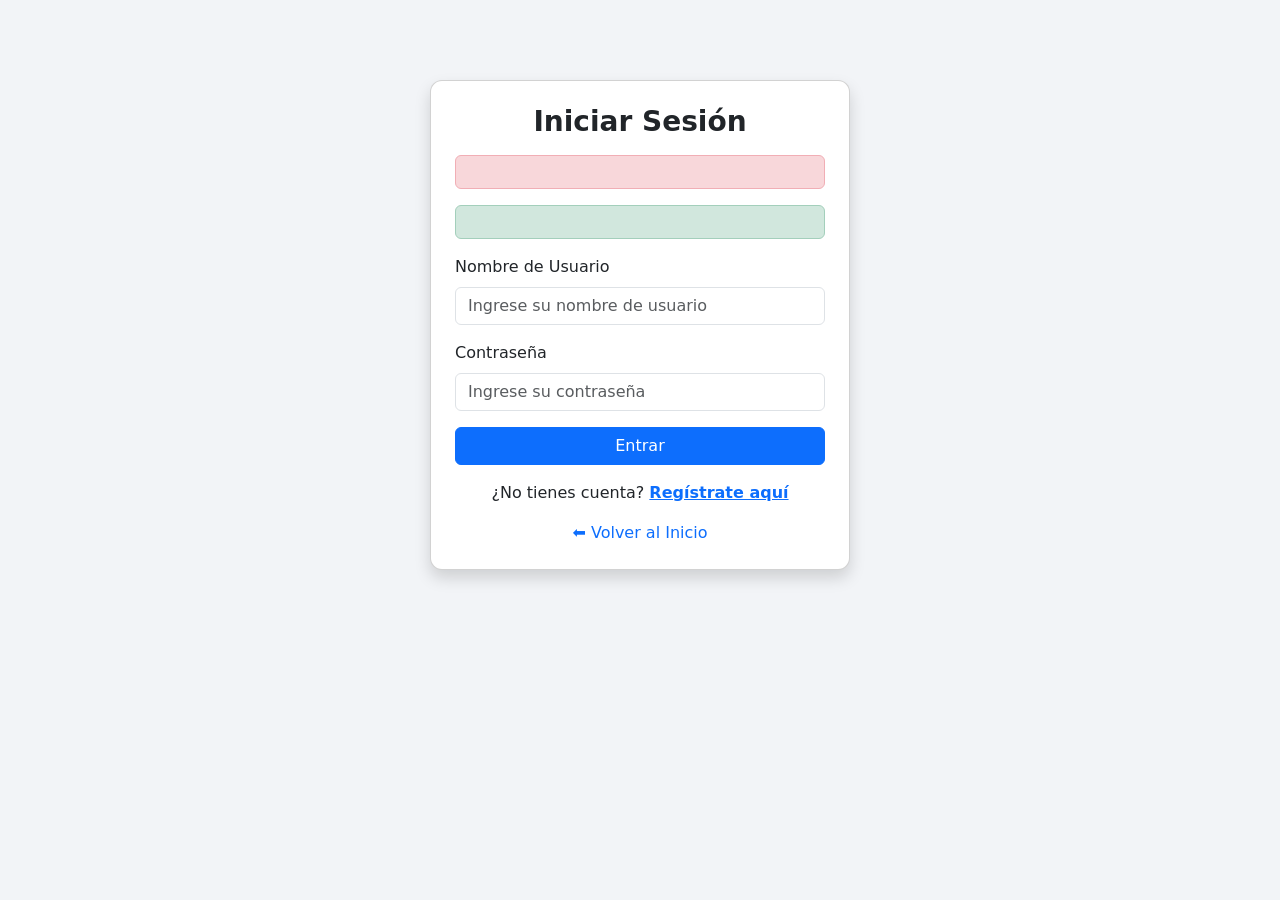
<file: src/main/resources/templates/login.html>
<!DOCTYPE html>
<html xmlns:th="http://www.thymeleaf.org" lang="es">
  <head>
    <meta charset="UTF-8" />
    <title>Iniciar Sesión</title>

    <!-- FAVICON -->
    <link rel="icon" type="image/png" href="/img/IconoFerreteria_2.png" />

    <!-- Bootstrap -->
    <link
      href="https://cdn.jsdelivr.net/npm/bootstrap@5.3.2/dist/css/bootstrap.min.css"
      rel="stylesheet"
    />

    <style>
      body {
        background: #f2f4f7;
      }

      .login-card {
        max-width: 420px;
        margin: 80px auto;
        border-radius: 12px;
      }

      .form-control:focus {
        border-color: #0d6efd;
        box-shadow: 0 0 0 0.1rem rgba(13, 110, 253, 0.25);
      }
    </style>
  </head>

  <body>
    <div class="container">
      <div class="card login-card shadow">
        <div class="card-body p-4">
          <h3 class="text-center mb-3 fw-bold">Iniciar Sesión</h3>

          <!-- Mensaje de error -->
          <div th:if="${error}" class="alert alert-danger text-center">
            <span th:text="${error}"></span>
          </div>

          <!-- Mensaje de exito -->
          <div th:if="${mensaje}" class="alert alert-success text-center">
            <span th:text="${mensaje}"></span>
          </div>

          <!-- FORMULARIO LOGIN -->
          <form th:action="@{/login}" method="post">
            <!-- Este pedazo de codigo es cuando en el futuro activamos Spring Security, evita errores CSRF -->
            <!-- <input
              type="hidden"
              th:name="${_csrf.parameterName}"
              th:value="${_csrf.token}"
            /> -->

            <div class="mb-3">
              <label class="form-label">Nombre de Usuario</label>
              <input
                type="text"
                class="form-control"
                name="nombreUsuario"
                placeholder="Ingrese su nombre de usuario"
                required
              />
            </div>

            <div class="mb-3">
              <label class="form-label">Contraseña</label>
              <input
                type="password"
                class="form-control"
                name="password"
                placeholder="Ingrese su contraseña"
                required
              />
            </div>

            <button type="submit" class="btn btn-primary w-100">Entrar</button>
          </form>

          <!-- Registro -->
          <p class="text-center mt-3">
            ¿No tienes cuenta?
            <a th:href="@{/registro}" class="fw-bold">Regístrate aquí</a>
          </p>

          <!-- Volver -->
          <div class="text-center mt-3">
            <a th:href="@{/}" class="text-decoration-none"
              >⬅ Volver al Inicio</a
            >
          </div>
        </div>
      </div>
    </div>
  </body>
</html>
</file>
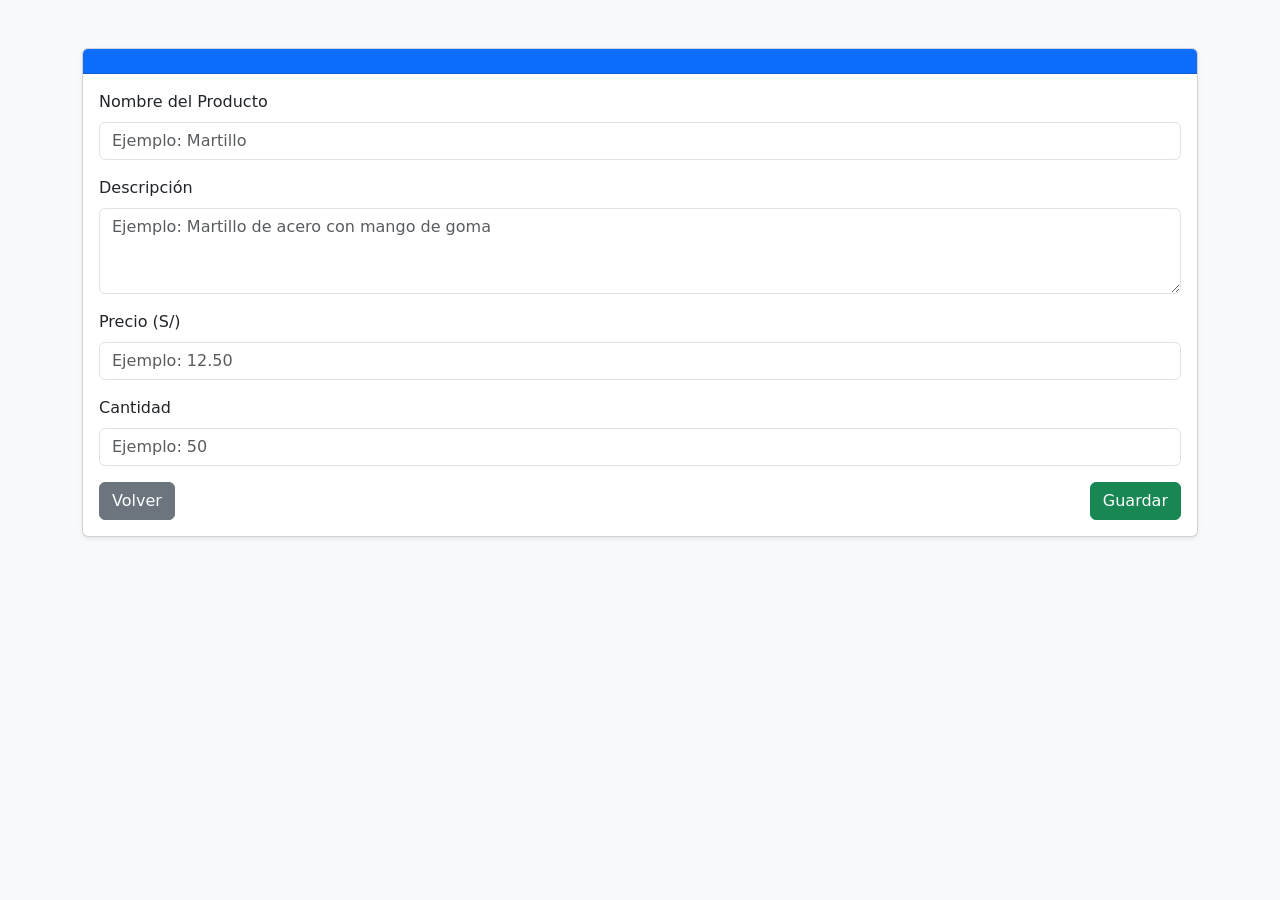
<file: src/main/resources/templates/producto-form.html>
<!DOCTYPE html>
<html xmlns:th="http://www.thymeleaf.org">
<head>
    <meta charset="UTF-8">
    <title th:text="${producto.id == null} ? 'Agregar Producto' : 'Editar Producto'">Formulario Producto</title>
    <link rel="stylesheet" href="https://cdn.jsdelivr.net/npm/bootstrap@5.3.2/dist/css/bootstrap.min.css">
</head>
<body class="bg-light">

    <div class="container mt-5">
        <div class="card shadow-sm">
            <div class="card-header bg-primary text-white">
                <h4 th:text="${producto.id == null} ? 'Agregar Producto' : 'Editar Producto'"></h4>
            </div>
            <div class="card-body">
                <form th:action="@{/productos/guardar}" th:object="${producto}" method="post">

                    <!-- Campo oculto para el ID (solo en edición) -->
                    <input type="hidden" th:field="*{id}"/>

                    <!-- Nombre -->
                    <div class="mb-3">
                        <label class="form-label">Nombre del Producto</label>
                        <input type="text" th:field="*{nombre}" class="form-control" placeholder="Ejemplo: Martillo" required>
                    </div>

                    <!-- Descripción -->
                    <div class="mb-3">
                        <label class="form-label">Descripción</label>
                        <textarea th:field="*{descripcion}" class="form-control" rows="3" placeholder="Ejemplo: Martillo de acero con mango de goma" required></textarea>
                    </div>

                    <!-- Precio -->
                    <div class="mb-3">
                        <label class="form-label">Precio (S/)</label>
                        <input type="number" step="0.01" th:field="*{precio}" class="form-control" placeholder="Ejemplo: 12.50" required>
                    </div>

                    <!-- Cantidad -->
                    <div class="mb-3">
                        <label class="form-label">Cantidad</label>
                        <input type="number" th:field="*{cantidad}" class="form-control" placeholder="Ejemplo: 50" required>
                    </div>

                    <div class="d-flex justify-content-between">
                        <a th:href="@{/productos}" class="btn btn-secondary">Volver</a>
                        <button type="submit" class="btn btn-success">Guardar</button>
                    </div>
                </form>
            </div>
        </div>
    </div>
</body>
</html>
</file>
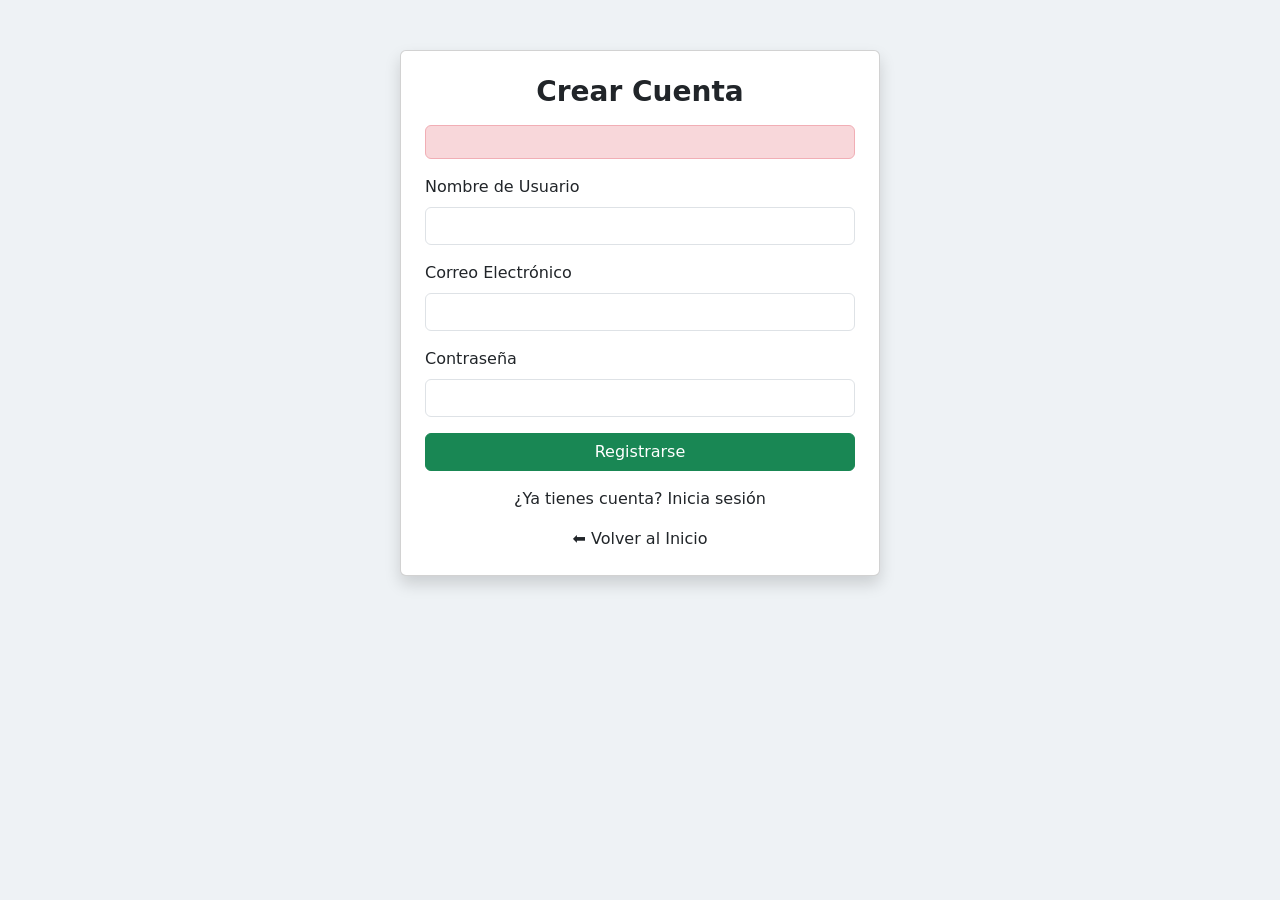
<file: src/main/resources/templates/registro.html>
<!DOCTYPE html>
<html xmlns:th="http://www.thymeleaf.org" lang="es">
  <head>
    <meta charset="UTF-8" />
    <title>Registro de Usuario</title>

    <!-- FAVICON, Icono en la pestaña del navegador -->
    <link rel="icon" type="image/png" href="/img/IconoFerreteria_2.png" />

    <!-- Bootstrap -->
    <link
      href="https://cdn.jsdelivr.net/npm/bootstrap@5.3.2/dist/css/bootstrap.min.css"
      rel="stylesheet"
    />

    <style>
      body {
        background: #eef2f5;
      }
      .register-card {
        max-width: 480px;
        margin: 50px auto;
      }
    </style>
  </head>

  <body>
    <div class="container">
      <div class="card register-card shadow">
        <div class="card-body p-4">
          <h3 class="text-center mb-3 fw-bold">Crear Cuenta</h3>

          <!-- Error -->
          <div th:if="${error}" class="alert alert-danger text-center">
            <span th:text="${error}"></span>
          </div>

          <form th:action="@{/registro}" th:object="${usuario}" method="post">
            <div class="mb-3">
              <label class="form-label">Nombre de Usuario</label>
              <input
                class="form-control"
                th:field="*{nombreUsuario}"
                required
              />
            </div>

            <div class="mb-3">
              <label class="form-label">Correo Electrónico</label>
              <input
                type="email"
                class="form-control"
                th:field="*{email}"
                required
              />
            </div>

            <div class="mb-3">
              <label class="form-label">Contraseña</label>
              <input
                type="password"
                class="form-control"
                th:field="*{password}"
                required
              />
            </div>

            <button type="submit" class="btn btn-success w-100">
              Registrarse
            </button>
          </form>

          <p class="text-center mt-3">
            ¿Ya tienes cuenta?
            <a th:href="@{/login}">Inicia sesión</a>
          </p>

          <div class="text-center mt-3">
            <a th:href="@{/}">⬅ Volver al Inicio</a>
          </div>
        </div>
      </div>
    </div>
  </body>
</html>
</file>
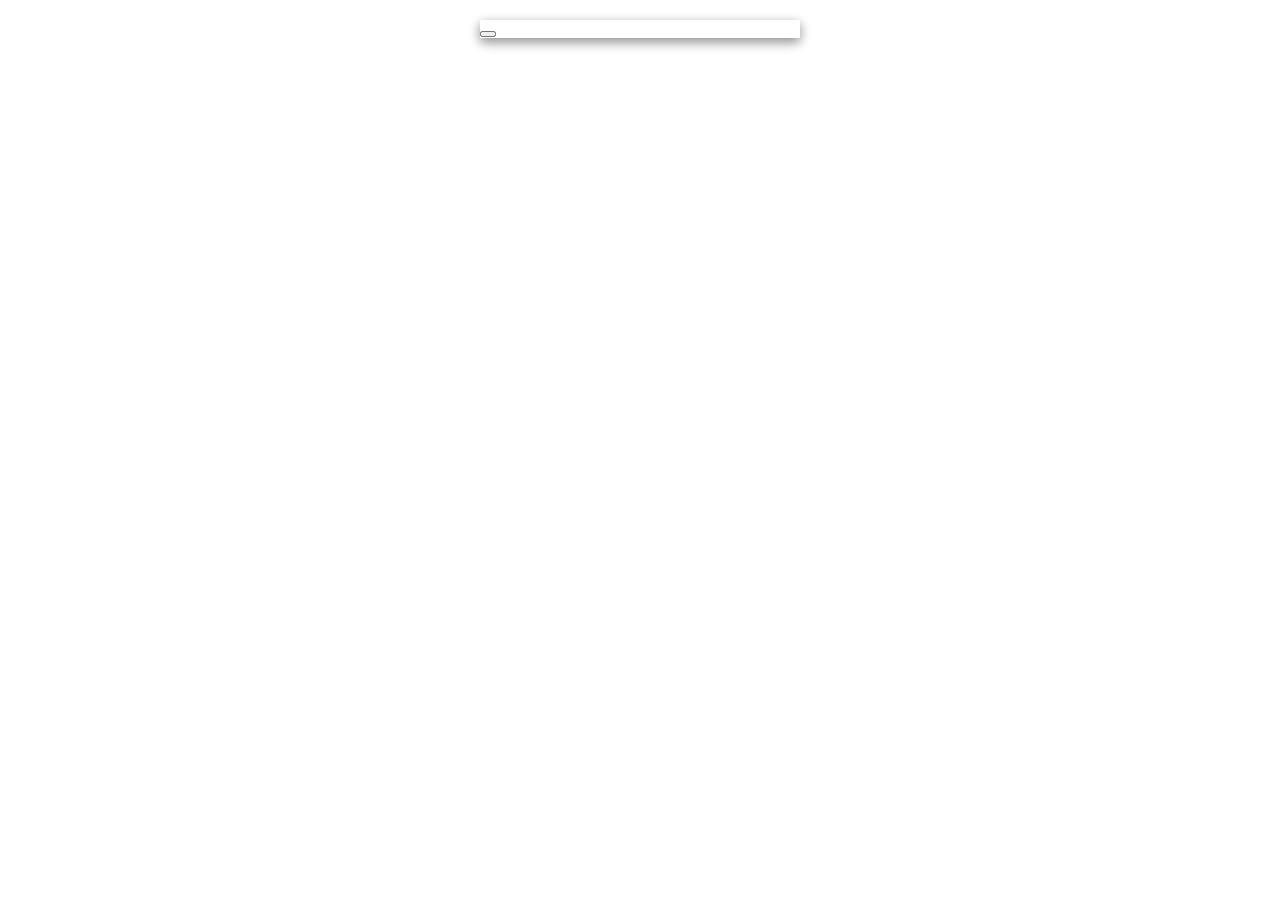
<file: src/main/resources/templates/fragments/notif.html>
<!DOCTYPE html>
<html xmlns:th="http://www.thymeleaf.org">
  <body>
    <div th:fragment="notificaciones">
      <style>
        /* Mensaje superpuesto */
        .alert-overlay {
          position: fixed;
          top: 20px;
          left: 50%;
          transform: translateX(-50%);
          z-index: 9999;
          min-width: 320px;
          max-width: 90%;
          box-shadow: 0 4px 12px rgba(0, 0, 0, 0.25);
          opacity: 1;
          transition: opacity 0.5s ease;
        }

        .alert-hidden {
          opacity: 0;
        }
      </style>

      <!-- Mensaje de exito -->
      <div
        class="alert alert-success alert-dismissible fade show alert-overlay"
        th:if="${success}"
        th:text="${success}"
        role="alert"
        id="alertBox"
      >
        <button
          type="button"
          class="btn-close"
          data-bs-dismiss="alert"
        ></button>
      </div>

      <!-- Mensaje de error -->
      <div
        class="alert alert-danger alert-dismissible fade show alert-overlay"
        th:if="${error}"
        th:text="${error}"
        role="alert"
        id="alertBox"
      >
        <button
          type="button"
          class="btn-close"
          data-bs-dismiss="alert"
        ></button>
      </div>

      <script>
        // Desvanecer automaticamente a los 2 segundos
        setTimeout(() => {
          const alert = document.getElementById("alertBox");
          if (alert) {
            alert.classList.add("alert-hidden");
            // Eliminarlo totalmente después de la animación
            setTimeout(() => alert.remove(), 500);
          }
        }, 2000);
      </script>
    </div>
  </body>
</html>
</file>
